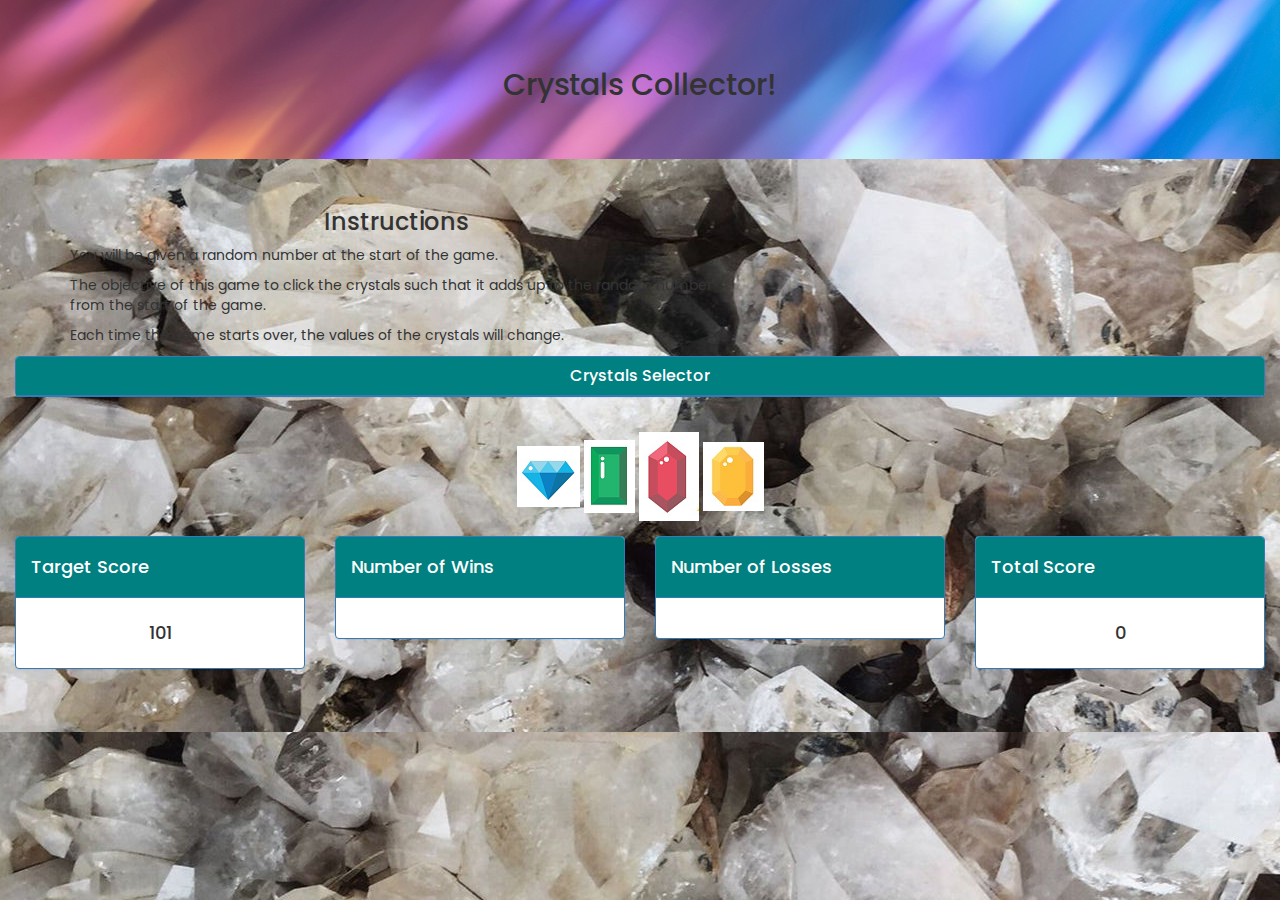
<file: index.html>
<!DOCTYPE html>
<html lang = "eng-us">
<head>
	<meta charset="UTF-8">
	<title>Week 4 Game</title>
	<link rel="stylesheet" href="https://maxcdn.bootstrapcdn.com/bootstrap/3.3.6/css/bootstrap.min.css">
	
	<link rel="stylesheet" type="text/css" href="assets/css/style.css">
<!-- 	<link rel="stylesheet" type="text/css"
	href=="assets/css/reset.css"> -->
	<link rel="java" href="assets/javascript/game.js">

	<link href="https://fonts.googleapis.com/css?family=Poppins" rel="stylesheet">

	<div class="jumbotron">
	<div><h2 class="text-center">Crystals Collector!</h2></div>
	</div>

</head>
<body>
	<div class="container">
		<div class="row">
			<div class="col-md-7">
			<h3 class="text-center">Instructions</h3>
		<p>You will be given a random number at the start of the game.</p>
		<p>The objective of this game to click the crystals such that it adds up to the random number from the start of the game.</p>
		<p>Each time the game starts over, the values of the crystals will change.</p>
			</div>
		</div>
	</div>
	
	<!-- this is to make sure nothing fills in the space next to the instructions -->
	<div class="container">
		<div class="row">
			<div class="col-md-5">
			</div>
		</div>
	</div>

	<div class="col-lg-12">
		<link rel="java" href="assets/javascript/game.js">
		<div class="panel panel-primary">
		<div class="panel-heading">
			<h3 class="panel-title text-center">Crystals Selector</h3>
		</div>
		</div>
		<div class="panel-body text-center">
			<img src="assets/images/blue.png" alt="" id="blue">
			<img src="assets/images/green.png" alt="" id="green">
			<img src="assets/images/red.png" alt=""
			id="red">
			<img src="assets/images/yellow.png" alt="" id="yellow">
		</div>
	</div>


	<div class="col-md-3">
	<div class="panel panel-primary">
		<div class="panel-heading">
			<h4> Target Score </h4>
		</div>
		<div class="panel-body">
			<h4 class="text-center" id="target-score"></h4>
		</div>
	</div>
	</div>

	<div class="col-md-3">
	<div class="panel panel-primary">
		<div class="panel-heading">
			<h4> Number of Wins </h4>
		</div>
		<div class="panel-body">
			<h4 class="text-center" id="wins"></h4>
		</div>
	</div>
	</div>

	<div class="col-md-3">
	<div class="panel panel-primary">
		<div class="panel-heading">
			<h4> Number of Losses </h4>
		</div>
		<div class="panel-body">
			<h4 class="text-center" id="losses"></h4>
		</div>
	</div>
	</div>

		<div class="col-md-3">
	<div class="panel panel-primary">
		<div class="panel-heading">
			<h4> Total Score </h4>
		</div>
		<div class="panel-body">
			<h4 class="text-center" id="your-score"></h4>
		</div>
	</div>
	</div>


	<script src="https://cdnjs.cloudflare.com/ajax/libs/jquery/3.2.1/jquery.min.js"></script>
	<script src="assets/javascript/game.js"></script>


</body>

</html>
</file>
<file: assets/css/style.css>
.jumbotron{
	background-image: url("../images/stone.jpg");
}

body{
	font-family: 'Poppins', sans-serif;
	background-image: url("../images/crystals-background.jpg");
}

.panel-primary{
	background-color: #fff;
}

.panel-heading{
	background-color: teal !important;
}
</file>
